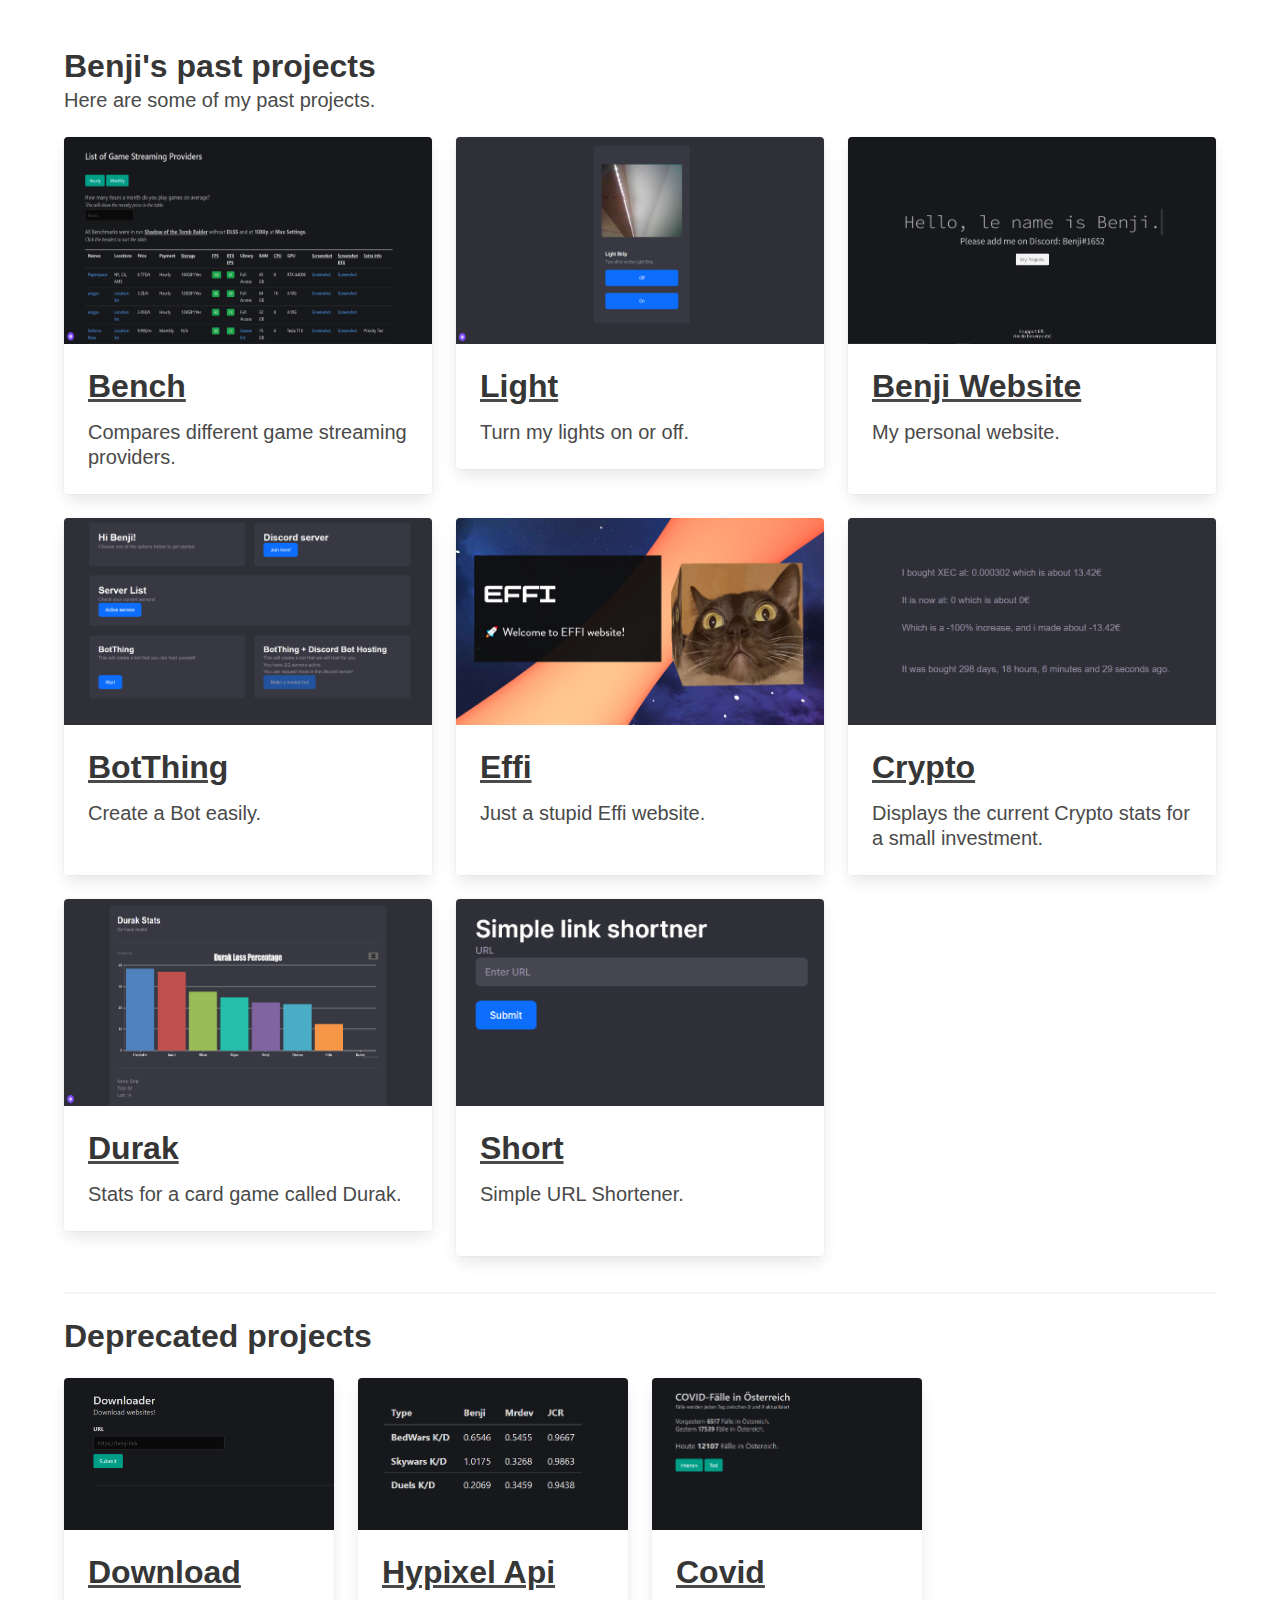
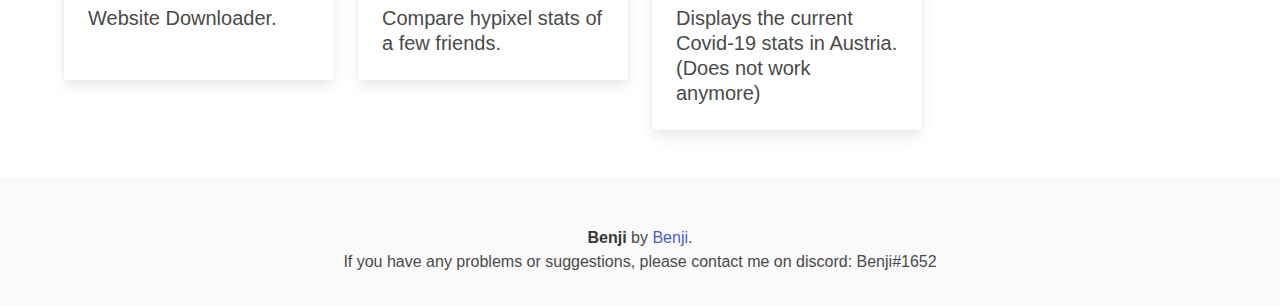
<file: index.html>
<!DOCTYPE html>
<html>
  <head>
    <meta charset="utf-8">
    <meta name="viewport" content="width=device-width, initial-scale=1">
    <title>Benji Dashboard!</title>
    <link rel="stylesheet" href="bulma.css">
    <link rel="stylesheet" type="text/css" href="bulma-dark.css" />

    <script async src="https://arc.io/widget.min.js#iwAPatRv"></script>

  </head>
  <body>
  <section class="section">
    <div class="container">
      <h1 class="title">
        Benji's past projects
      </h1>
      <h2 class="subtitle">
        Here are some of my past projects.
      </h2>
      <div class="columns">
        <!-- column one! -->
        <div class="column">
          <div class="card ">
            <div class="card-image">
              <figure class="image is-16by9">
                <img src="img/bench.png" alt="Bench">
              </figure>
            </div>
            <div class="card-content">
              <div class="content">
                <u><a href="https://bench.benji.link"><h1 class="title">Bench</h1></a></u>
                <p class="subtitle">
                  Compares different game streaming providers.
                </p>
              </div>
            </div>
          </div>
        </div>
        <div class="column">
          <div class="card ">
            <div class="card-image">
              <figure class="image is-16by9">
                <img src="img/home.png" alt="Light">
              </figure>
            </div>
            <div class="card-content">
              <div class="content">
                <u><a href="https://home.benji.link/"><h1 class="title">Light</h1></a></u>
                <p class="subtitle">
                  Turn my lights on or off.
                </p>
              </div>
            </div>
          </div>
        </div>
        <div class="column">
          <div class="card ">
            <div class="card-image">
              <figure class="image is-16by9">
                <img src="img/benji.png" alt="Benji Website">
              </figure>
            </div>
            <div class="card-content">
              <div class="content">
                <u><a href="https://benji.link/"><h1 class="title">Benji Website</h1></a></u>
                <p class="subtitle">
                  My personal website.
                  <br>
                  <br>
                </p>
              </div>
            </div>
          </div>
        </div>

      </div>


      <!-- row 2 -->
      <div class="columns">
        <!-- column one! -->
        <div class="column">
          <div class="card ">
            <div class="card-image">
              <figure class="image is-16by9">
                <img src="img/bot.png" alt="BotThing">
              </figure>
            </div>
            <div class="card-content">
              <div class="content">
                <u><a href="https://bot.benji.link"><h1 class="title">BotThing</h1></a></u>
                <p class="subtitle">
                  Create a Bot easily.
                  <br>
                  <br>
                </p>
              </div>
            </div>
          </div>
        </div>
        <!-- column two! -->
        <div class="column">
          <div class="card ">
            <div class="card-image">
              <figure class="image is-16by9">
                <img src="img/effi.png" alt="Effi">
              </figure>
            </div>
            <div class="card-content">
              <div class="content">
                <u><a href="https://effi.benji.link/"><h1 class="title">Effi</h1></a></u>
                <p class="subtitle">
                  Just a stupid Effi website. <br><br>
                </p>
              </div>
            </div>
          </div>
        </div>
        <div class="column">
          <div class="card ">
            <div class="card-image">
              <figure class="image is-16by9">
                <img src="img/crypto.png" alt="Crypto">
              </figure>
            </div>
            <div class="card-content">
              <div class="content">
                <u><a href="https://crypto.benji.link/"><h1 class="title">Crypto</h1></a></u>
                <p class="subtitle">
                  Displays the current Crypto stats for a small investment.
                </p>
              </div>
            </div>
          </div>
        </div>
      </div>


      <!-- row 3 -->
      <div class="columns">
        <!-- column one! -->
        <div class="column">
          <div class="card ">
            <div class="card-image">
              <figure class="image is-16by9">
                <img src="img/durak.png" alt="Durak">
              </figure>
            </div>
            <div class="card-content">
              <div class="content">
                <u><a href="https://durak.benji.link"><h1 class="title">Durak</h1></a></u>
                <p class="subtitle">
                  Stats for a card game called Durak.
                </p>
              </div>
            </div>
          </div>
        </div>
        <div class="column">
          <div class="card ">
            <div class="card-image">
              <figure class="image is-16by9">
                <img src="img/short.png" alt="Short">
              </figure>
            </div>
            <div class="card-content">
              <div class="content">
                <u><a href="https://short.benji.link"><h1 class="title">Short</h1></a></u>
                <p class="subtitle">
                  Simple URL Shortener.<br><br>
                </p>
              </div>
            </div>
          </div>
        </div>
        <div class="column"> </div>




    </div>

    <hr>
    
    <h2 class="title">
      Deprecated projects
    </h2>

        <!-- row 3 -->
        <div class="columns">
          <!-- column one! -->
          <div class="column">
            <div class="card ">
              <div class="card-image">
                <figure class="image is-16by9">
                  <img src="img/download.png" alt="Download">
                </figure>
              </div>
              <div class="card-content">
                <div class="content">
                  <u><a href="https://download.benji.link"><h1 class="title">Download</h1></a></u>
                  <p class="subtitle">
                    Website Downloader.<br><br>
                  </p>
                </div>
              </div>
            </div>
          </div>
          <div class="column">
            <div class="card ">
              <div class="card-image">
                <figure class="image is-16by9">
                  <img src="img/api.png" alt="Hypixel Api">
                </figure>
              </div>
              <div class="card-content">
                <div class="content">
                  <u><a href="https://api.benji.link"><h1 class="title">Hypixel Api</h1></a></u>
                  <p class="subtitle">
                    Compare hypixel stats of a few friends.
                  </p>
                </div>
              </div>
            </div>
          </div>
          <div class="column">
            <div class="card ">
              <div class="card-image">
                <figure class="image is-16by9">
                  <img src="img/covid.png" alt="Covid">
                </figure>
              </div>
              <div class="card-content">
                <div class="content">
                  <u><a href="https://covid.benji.link"><h1 class="title">Covid</h1></a></u>
                  <p class="subtitle">
                    Displays the current Covid-19 stats in Austria. (Does not work anymore)
                  </p>
                </div>
              </div>
            </div>
          </div>
          <div class="column"> </div>

  

  </section>

<!-- FOOTER -->

  <footer class="footer">
    <div class="content has-text-centered">
      <p>
        <strong>Benji</strong> by <a href="https://benji.link">Benji</a>.<br>
        If you have any problems or suggestions, please contact me on discord: Benji#1652
      </p>
    </div>
  </footer>

</body>
</html>
</file>
